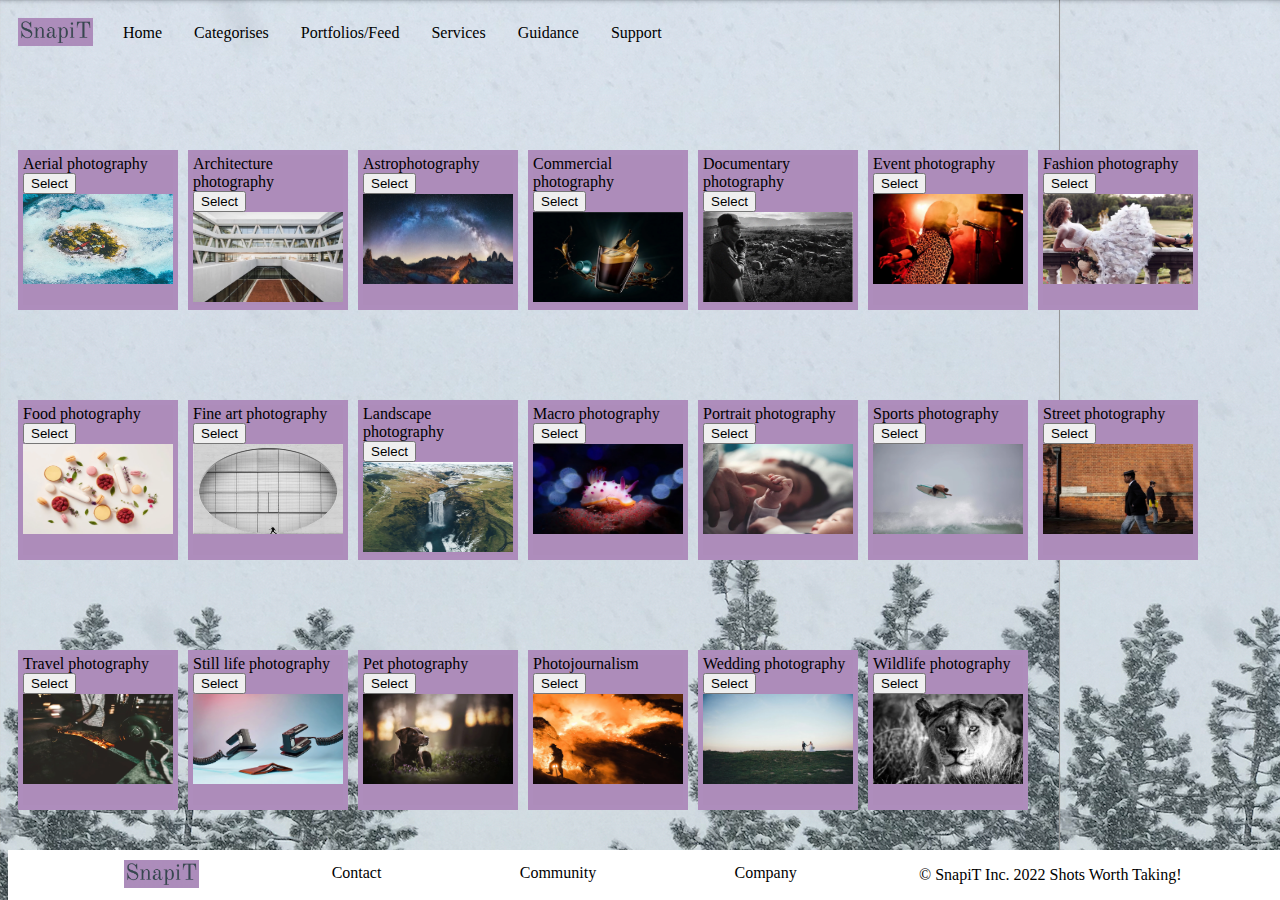
<file: category.html>
<!DOCTYPE html>
<html>
  <head>
  	<link href="category.css" rel="stylesheet" type="text/css" />
  </head>
  <body>
    <div class="header">
      <img src="logo.png" alt="Logo">
    </div>
    <div class="nav">
      <a href="index.html">Home</a>
      <a href="category.html">Categorises</a>
      <a href="feed.html">Portfolios/Feed</a>
      <a href="services.html">Services</a>
      <a href="vids.html">Guidance</a>
    	<a href="support.html">Support</a>
    </div>
    <br>
    <div class="row">
      <div class="column">Aerial photography<br>
         <button type="btn" onclick="alert('A Category Selected!')">Select</button>
        
        <img src="Screen Shot 2022-07-14 at 7.03.35 PM.png" class="img" /></div>
      
       <div class="column">Architecture photography<br>
          <button type="btn" onclick="alert('A Category Selected!')">Select</button>
        <img src="Screen Shot 2022-07-14 at 7.04.04 PM.png" class="img" /></div>
       <div class="column">Astrophotography<br>
          <button type="btn" onclick="alert('A Category Selected!')">Select</button>
        <img src="Screen Shot 2022-07-14 at 7.04.49 PM.png" class="img" /></div>
       <div class="column">Commercial photography<br>
          <button type="btn" onclick="alert('A Category Selected!')">Select</button>
        <img src="Screen Shot 2022-07-14 at 7.04.59 PM.png" class="img" /></div>
       <div class="column">Documentary photography<br>
          <button type="btn" onclick="alert('A Category Selected!')">Select</button>
        <img src="Screen Shot 2022-07-14 at 7.05.15 PM.png" class="img" /></div>
       <div class="column">Event photography<br>
          <button type="btn" onclick="alert('A Category Selected!')">Select</button>
        <img src="Screen Shot 2022-07-14 at 7.05.32 PM.png" class="img" /></div>
       <div class="column">Fashion photography<br>
          <button type="btn" onclick="alert('A Category Selected!')">Select</button>
        <img src="Screen Shot 2022-07-14 at 7.05.45 PM.png" class="img" /></div>
       <div class="column">Food photography<br>
          <button type="btn" onclick="alert('A Category Selected!')">Select</button>
        <img src="Screen Shot 2022-07-14 at 7.05.58 PM.png" class="img" /></div>
       <div class="column">Fine art photography<br>
          <button type="btn" onclick="alert('A Category Selected!')">Select</button>
        <img src="Screen Shot 2022-07-14 at 7.06.06 PM.png" class="img" /></div>
       <div class="column">Landscape photography<br>
          <button type="btn" onclick="alert('A Category Selected!')">Select</button>
        <img src="Screen Shot 2022-07-14 at 7.06.22 PM.png" class="img" /></div>
       <div class="column">Macro photography<br>
          <button type="btn" onclick="alert('A Category Selected!')">Select</button>
        <img src="Screen Shot 2022-07-14 at 7.06.36 PM.png" class="img" /></div>
       <div class="column">Portrait photography<br>
          <button type="btn" onclick="alert('A Category Selected!')">Select</button>
        <img src="Screen Shot 2022-07-14 at 7.06.50 PM.png" class="img" /></div>
       <div class="column">Sports photography<br>
          <button type="btn" onclick="alert('A Category Selected!')">Select</button>
        <img src="Screen Shot 2022-07-14 at 7.07.02 PM.png" class="img" /></div>
       <div class="column">Street photography<br>
          <button type="btn" onclick="alert('A Category Selected!')">Select</button>
        <img src="Screen Shot 2022-07-14 at 7.07.14 PM.png" class="img" /></div>
       <div class="column">Travel photography<br>
          <button type="btn" onclick="alert('A Category Selected!')">Select</button>
        <img src="Screen Shot 2022-07-14 at 7.07.28 PM.png" class="img" /></div>
       <div class="column">Still life photography<br>
          <button type="btn" onclick="alert('A Category Selected!')">Select</button>
        <img src="Screen Shot 2022-07-14 at 7.07.39 PM.png" class="img" /></div>
       <div class="column">Pet photography<br>
          <button type="btn" onclick="alert('A Category Selected!')">Select</button>
        <img src="Screen Shot 2022-07-14 at 7.07.48 PM.png" class="img" /></div>
       <div class="column">Photojournalism<br>
          <button type="btn" onclick="alert('A Category Selected!')">Select</button>
        <img src="Screen Shot 2022-07-14 at 7.08.01 PM.png" class="img" /></div>
       <div class="column">Wedding photography<br>
          <button type="btn" onclick="alert('A Category Selected!')">Select</button>
        <img src="Screen Shot 2022-07-14 at 7.08.13 PM.png" class="img" /></div>
       <div class="column">Wildlife photography<br>
          <button type="btn" onclick="alert('A Category Selected!')">Select</button>
        <img src="Screen Shot 2022-07-14 at 7.08.26 PM.png" class="img" /></div>
    </div>
    
    <div class=" footer flex-container">
      <img src="logo.png" alt="Logo">
      <a href="support.html">Contact</a>
      <a href="feed.html">Community</a>
      <a href="support.html">Company</a> 
      <p>© SnapiT Inc. 2022 Shots Worth Taking!</p>
    </div>
</body>
</html>
</file>
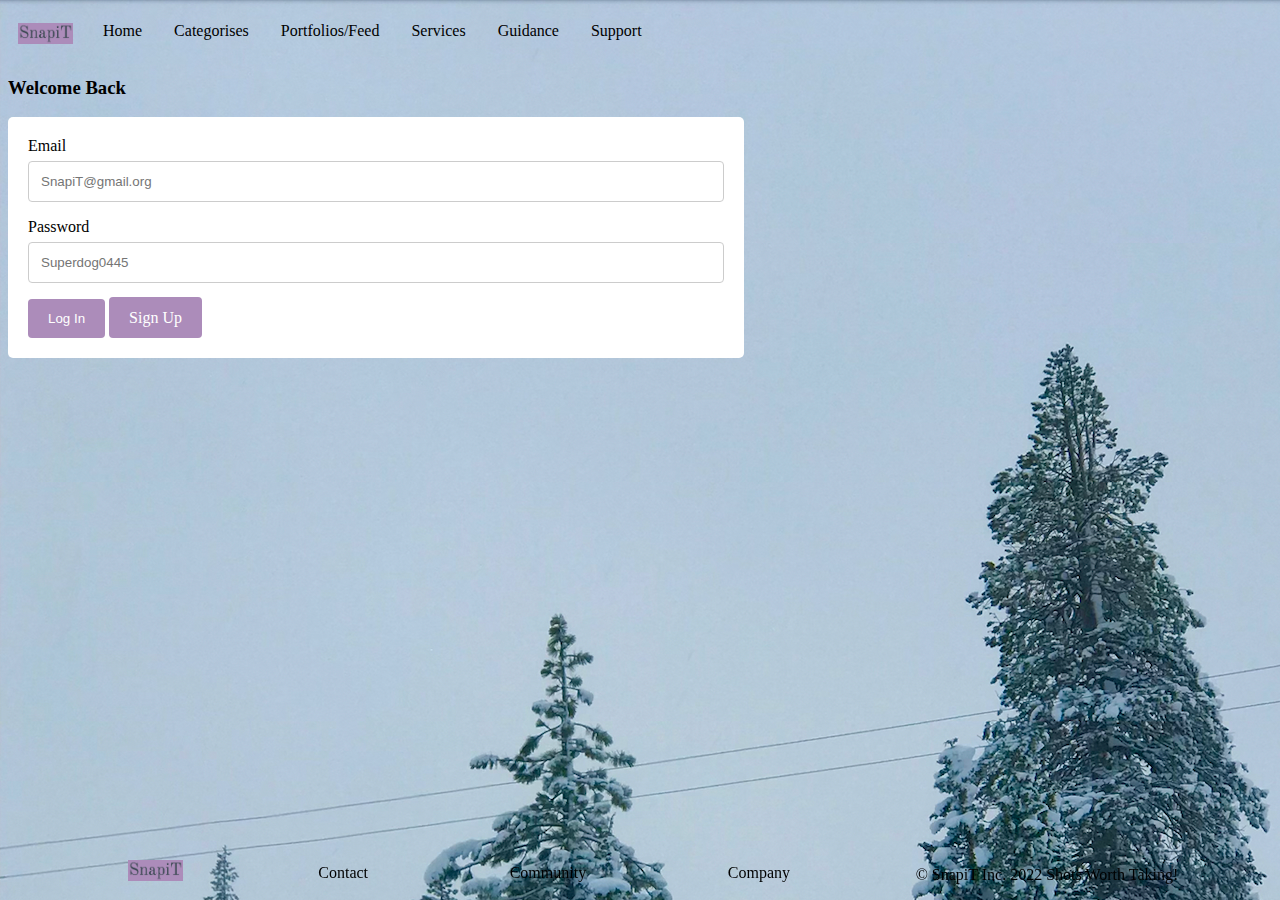
<file: log in.html>
<!DOCTYPE html>
<html>

<head>
	<meta name="viewport" content="width=device-width, initial-scale=1">
	<link rel="stylesheet" href="log in.css">
	
</head>
<body>
    <div class="header">
      <img src="logo.png" alt="Logo">
    </div>
     <div class="nav">
      <a href="index.html">Home</a>
      <a href="category.html">Categorises</a>
      <a href="feed.html">Portfolios/Feed</a>
      <a href="services.html">Services</a>
      <a href="vids.html">Guidance</a>
    	<a href="support.html">Support</a>
    </div>
    <div class="intro">
    </div>
      <div class=" footer flex-container">
      <img src="logo.png" alt="Logo">
      <a href="support.html">Contact</a>
      <a href="feed.html">Community</a>
      <a href="support.html">Company</a> 
      <p>© SnapiT Inc. 2022 Shots Worth Taking!</p>
    </div>
<body>
<h3>Welcome Back</h3>

<div class="container">
  <form action="/">
    <label for="fname">Email</label>
    <input type="text" id="fname" name="firstname" placeholder="SnapiT@gmail.org">
 <label for="lname">Password</label>
    <input type="text" id="lname" name="lastname" placeholder="Superdog0445">
    </select>
    <input type="submit" value="Log In">
    <a href="signup.html"class="btn">Sign Up</a>
  </form>
</div>

</body>
</html>
</file>
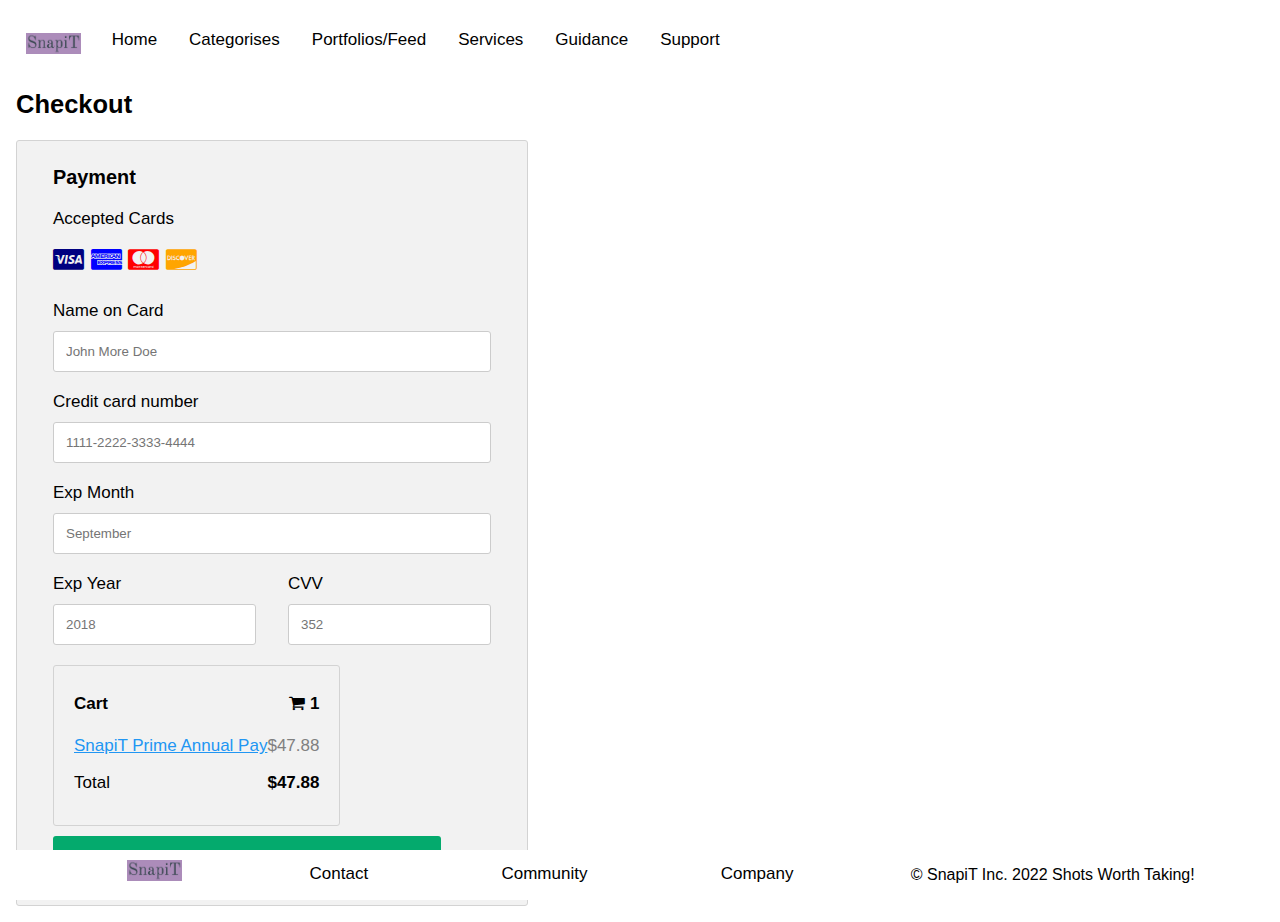
<file: money.html>
<!DOCTYPE html>
<html>
<head>
  <div class="header">
      <img src="logo.png" alt="Logo">
    </div>
 <div class="nav">
      <a href="index.html">Home</a>
      <a href="category.html">Categorises</a>
      <a href="feed.html">Portfolios/Feed</a>
      <a href="services.html">Services</a>
      <a href="vids.html">Guidance</a>
    	<a href="support.html">Support</a>
    </div>
    <div class=" footer flex-container">
      <img src="logo.png" alt="Logo">
      <a href="support.html">Contact</a>
      <a href="community.html">Community</a>
      <a href="support.html">Company</a> 
      <p>© SnapiT Inc. 2022 Shots Worth Taking!</p>
    </div>
  <style>
    .footer  {
   position: fixed;
   bottom: 0;
   width: 100%;
   background-color: white;
   color: black;
   text-align: center;
  
}
.flex-container {
  display: flex;
  flex-wrap: nowrap;
justify-content: space-evenly;
}

.flex-container > p {
  
  text-align: center;
  font-size: 16px;
}
  
.footer img {
  width: 75px;
  height: 100%;
  padding: 10px 10px;
}
div {
  display:inline-block;
}

.header img {
  width: 75px;
  padding: 10px 10px;
  float: left;
}

.nav a {
    float: left;
    display: block;
    color: rgb(0, 0, 0);
    text-align: right;
    padding: 14px 16px;
  
    text-decoration: none;
}
.footer a {
    float: left;
    display: block;
    color: rgb(0, 0, 0);
    text-align: center;
    padding: 14px 16px;
    text-decoration: none;
}
.nav a:hover {
  background-color: rgb(0, 0, 0);
  color:rgb(173, 140, 186);
}
  </style>
<meta name="viewport" content="width=device-width, initial-scale=1">
<link rel="stylesheet" href="https://cdnjs.cloudflare.com/ajax/libs/font-awesome/4.7.0/css/font-awesome.min.css">
<style>
body {
  font-family: Arial;
  font-size: 17px;
  padding: 8px;
}

* {
  box-sizing: border-box;
}

.row {
  display: -ms-flexbox; /* IE10 */
  display: flex;
  -ms-flex-wrap: wrap; /* IE10 */
  flex-wrap: wrap;
  margin: 0 -16px;
}

.col-25 {
  -ms-flex: 25%; /* IE10 */
  flex: 25%;
}

.col-50 {
  -ms-flex: 50%; /* IE10 */
  flex: 50%;
}

.col-75 {
  -ms-flex: 75%; /* IE10 */
  flex: 75%;
}

.col-25,
.col-50,
.col-75 {
  padding: 0 16px;
}

.container {
  background-color: #f2f2f2;
  padding: 5px 20px 15px 20px;
  border: 1px solid lightgrey;
  border-radius: 3px;
}

input[type=text] {
  width: 100%;
  margin-bottom: 20px;
  padding: 12px;
  border: 1px solid #ccc;
  border-radius: 3px;
}

label {
  margin-bottom: 10px;
  display: block;
}

.icon-container {
  margin-bottom: 20px;
  padding: 7px 0;
  font-size: 24px;
}

.btn {
  background-color: #04AA6D;
  color: white;
  padding: 12px;
  margin: 10px 0;
  border: none;
  width: 100%;
  border-radius: 3px;
  cursor: pointer;
  font-size: 17px;
}

.btn:hover {
  background-color: #45a049;
}

a {
  color: #2196F3;
}

hr {
  border: 1px solid lightgrey;
}

span.price {
  float: right;
  color: grey;
}

/* Responsive layout - when the screen is less than 800px wide, make the two columns stack on top of each other instead of next to each other (also change the direction - make the "cart" column go on top) */
@media (max-width: 800px) {
  .row {
    flex-direction: column-reverse;
  }
  .col-25 {
    margin-bottom: 20px;
  }
}
</style>
</head>
<body>

<h2>Checkout</h2>
<div class="row">
  <div class="col-75">
    <div class="container">
      <form action="/action_page.php">
      
        <div class="row">
          <div class="col-50">
  
          <div class="col-50">
            <h3>Payment</h3>
            <label for="fname">Accepted Cards</label>
            <div class="icon-container">
              <i class="fa fa-cc-visa" style="color:navy;"></i>
              <i class="fa fa-cc-amex" style="color:blue;"></i>
              <i class="fa fa-cc-mastercard" style="color:red;"></i>
              <i class="fa fa-cc-discover" style="color:orange;"></i>
            </div>
            <label for="cname">Name on Card</label>
            <input type="text" id="cname" name="cardname" placeholder="John More Doe">
            <label for="ccnum">Credit card number</label>
            <input type="text" id="ccnum" name="cardnumber" placeholder="1111-2222-3333-4444">
            <label for="expmonth">Exp Month</label>
            <input type="text" id="expmonth" name="expmonth" placeholder="September">
            <div class="row">
              <div class="col-50">
                <label for="expyear">Exp Year</label>
                <input type="text" id="expyear" name="expyear" placeholder="2018">
              </div>
              <div class="col-50">
                <label for="cvv">CVV</label>
                <input type="text" id="cvv" name="cvv" placeholder="352">
              </div>
            </div>
          </div>
          
    </div>
  </div>
  <div class="col-25">
    <div class="container">
      <h4>Cart <span class="price" style="color:black"><i class="fa fa-shopping-cart"></i> <b>1</b></span></h4>
      <p><a href="#">SnapiT Prime Annual Pay</a> <span class="price">$47.88
</span></p>
<p>Total <span class="price" style="color:black"><b>$47.88</b></span></p>
      </div>
        <input type="submit" value="Purchase" class="btn">
      </form>
    </div>
    </div>
  </div>
</div>

</body>
</html>
</file>
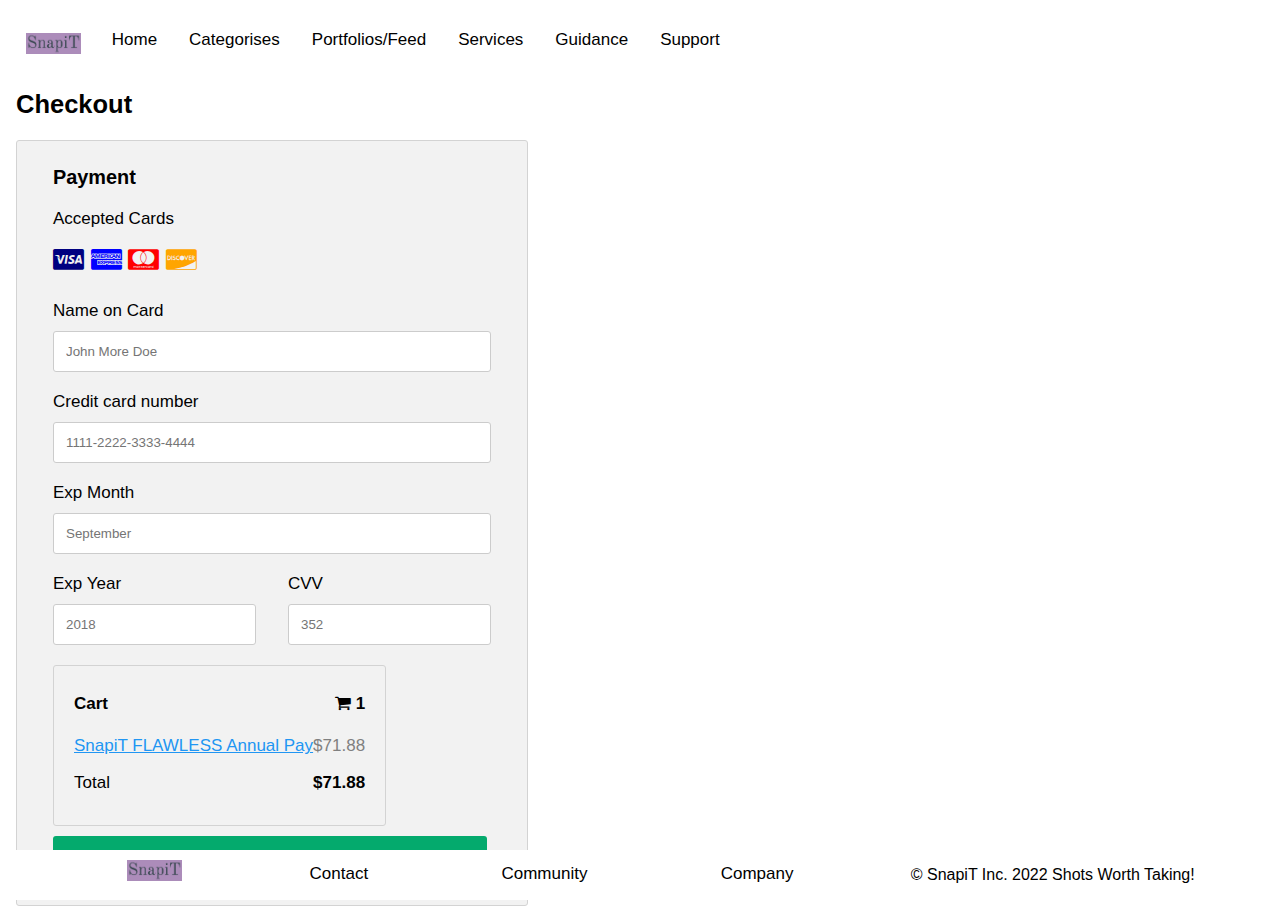
<file: money2.html>
<!DOCTYPE html>
<html>
<head>
  <div class="header">
      <img src="logo.png" alt="Logo">
    </div>
    <div class="nav">
      <a href="index.html">Home</a>
      <a href="category.html">Categorises</a>
      <a href="feed.html">Portfolios/Feed</a>
      <a href="services.html">Services</a>
      <a href="vids.html">Guidance</a>
    	<a href="support.html">Support</a>
    </div>
    <div class=" footer flex-container">
      <img src="logo.png" alt="Logo">
      <a href="support.html">Contact</a>
      <a href="community.html">Community</a>
      <a href="support.html">Company</a> 
      <p>© SnapiT Inc. 2022 Shots Worth Taking!</p>
    </div>
  <style>
    .footer  {
   position: fixed;
   bottom: 0;
   width: 100%;
   background-color: white;
   color: black;
   text-align: center;
  
}
.flex-container {
  display: flex;
  flex-wrap: nowrap;
justify-content: space-evenly;
}

.flex-container > p {
  
  text-align: center;
  font-size: 16px;
}
  
.footer img {
  width: 75px;
  height: 100%;
  padding: 10px 10px;
}
div {
  display:inline-block;
}

.header img {
  width: 75px;
  padding: 10px 10px;
  float: left;
}

.nav a {
    float: left;
    display: block;
    color: rgb(0, 0, 0);
    text-align: right;
    padding: 14px 16px;
    text-decoration: none;
}
.footer a {
    float: left;
    display: block;
    color: rgb(0, 0, 0);
    text-align: center;
    padding: 14px 16px;
    text-decoration: none;
}
.nav a:hover {
  background-color: rgb(0, 0, 0);
  color:rgb(173, 140, 186);
}
  </style>
<meta name="viewport" content="width=device-width, initial-scale=1">
<link rel="stylesheet" href="https://cdnjs.cloudflare.com/ajax/libs/font-awesome/4.7.0/css/font-awesome.min.css">
<style>
body {
  font-family: Arial;
  font-size: 17px;
  padding: 8px;
}

* {
  box-sizing: border-box;
}

.row {
  display: -ms-flexbox; /* IE10 */
  display: flex;
  -ms-flex-wrap: wrap; /* IE10 */
  flex-wrap: wrap;
  margin: 0 -16px;
}

.col-25 {
  -ms-flex: 25%; /* IE10 */
  flex: 25%;
}

.col-50 {
  -ms-flex: 50%; /* IE10 */
  flex: 50%;
}

.col-75 {
  -ms-flex: 75%; /* IE10 */
  flex: 75%;
}

.col-25,
.col-50,
.col-75 {
  padding: 0 16px;
}

.container {
  background-color: #f2f2f2;
  padding: 5px 20px 15px 20px;
  border: 1px solid lightgrey;
  border-radius: 3px;
}

input[type=text] {
  width: 100%;
  margin-bottom: 20px;
  padding: 12px;
  border: 1px solid #ccc;
  border-radius: 3px;
}

label {
  margin-bottom: 10px;
  display: block;
}

.icon-container {
  margin-bottom: 20px;
  padding: 7px 0;
  font-size: 24px;
}

.btn {
  background-color: #04AA6D;
  color: white;
  padding: 12px;
  margin: 10px 0;
  border: none;
  width: 100%;
  border-radius: 3px;
  cursor: pointer;
  font-size: 17px;
}

.btn:hover {
  background-color: #45a049;
}

a {
  color: #2196F3;
}

hr {
  border: 1px solid lightgrey;
}

span.price {
  float: right;
  color: grey;
}

/* Responsive layout - when the screen is less than 800px wide, make the two columns stack on top of each other instead of next to each other (also change the direction - make the "cart" column go on top) */
@media (max-width: 800px) {
  .row {
    flex-direction: column-reverse;
  }
  .col-25 {
    margin-bottom: 20px;
  }
}
</style>
</head>
<body>

<h2>Checkout</h2>
<div class="row">
  <div class="col-75">
    <div class="container">
      <form action="/action_page.php">
      
        <div class="row">
          <div class="col-50">
  
          <div class="col-50">
            <h3>Payment</h3>
            <label for="fname">Accepted Cards</label>
            <div class="icon-container">
              <i class="fa fa-cc-visa" style="color:navy;"></i>
              <i class="fa fa-cc-amex" style="color:blue;"></i>
              <i class="fa fa-cc-mastercard" style="color:red;"></i>
              <i class="fa fa-cc-discover" style="color:orange;"></i>
            </div>
            <label for="cname">Name on Card</label>
            <input type="text" id="cname" name="cardname" placeholder="John More Doe">
            <label for="ccnum">Credit card number</label>
            <input type="text" id="ccnum" name="cardnumber" placeholder="1111-2222-3333-4444">
            <label for="expmonth">Exp Month</label>
            <input type="text" id="expmonth" name="expmonth" placeholder="September">
            <div class="row">
              <div class="col-50">
                <label for="expyear">Exp Year</label>
                <input type="text" id="expyear" name="expyear" placeholder="2018">
              </div>
              <div class="col-50">
                <label for="cvv">CVV</label>
                <input type="text" id="cvv" name="cvv" placeholder="352">
              </div>
            </div>
          </div>
          
    </div>
  </div>
  <div class="col-25">
    <div class="container">
      <h4>Cart <span class="price" style="color:black"><i class="fa fa-shopping-cart"></i> <b>1</b></span></h4>
      <p><a href="#">SnapiT FLAWLESS Annual Pay</a> <span class="price">$71.88
</span></p>
<p>Total <span class="price" style="color:black"><b>$71.88</b></span></p>
      </div>
        <input type="submit" value="Purchase" class="btn">
      </form>
    </div>
    </div>
  </div>
</div>

</body>
</html>
</file>
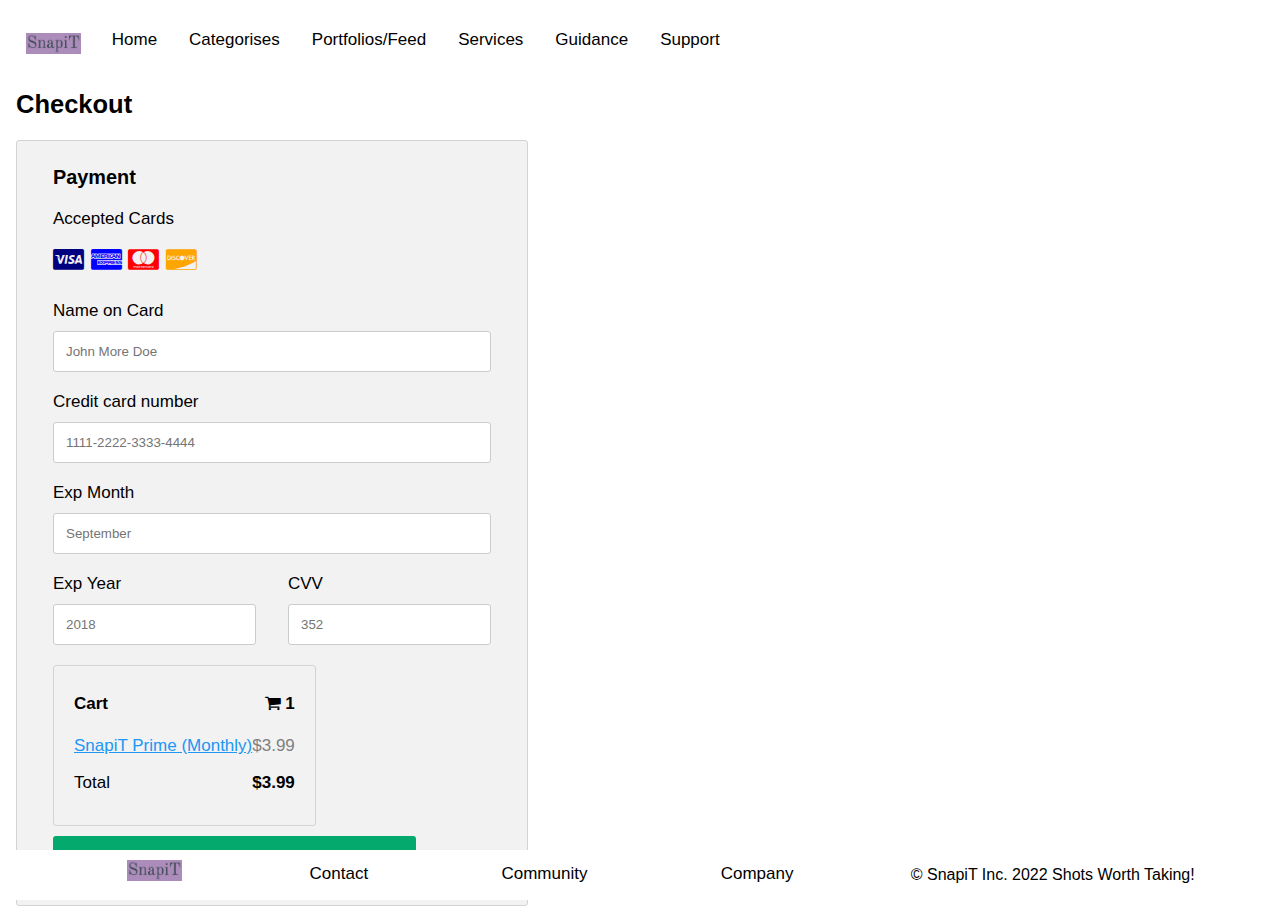
<file: money3.html>
<!DOCTYPE html>
<html>
<head>
  <div class="header">
      <img src="logo.png" alt="Logo">
    </div>
    <div class="nav">
      <a href="index.html">Home</a>
      <a href="category.html">Categorises</a>
      <a href="feed.html">Portfolios/Feed</a>
      <a href="services.html">Services</a>
      <a href="vids.html">Guidance</a>
    	<a href="support.html">Support</a>
    </div>
    <div class=" footer flex-container">
      <img src="logo.png" alt="Logo">
      <a href="support.html">Contact</a>
      <a href="community.html">Community</a>
      <a href="support.html">Company</a> 
      <p>© SnapiT Inc. 2022 Shots Worth Taking!</p>
    </div>
  <style>
    .footer  {
   position: fixed;
   bottom: 0;
   width: 100%;
   background-color: white;
   color: black;
   text-align: center;
  
}
.flex-container {
  display: flex;
  flex-wrap: nowrap;
justify-content: space-evenly;
}

.flex-container > p {
  
  text-align: center;
  font-size: 16px;
}
  
.footer img {
  width: 75px;
  height: 100%;
  padding: 10px 10px;
}
div {
  display:inline-block;
}

.header img {
  width: 75px;
  padding: 10px 10px;
  float: left;
}

.nav a {
    float: left;
    display: block;
    color: rgb(0, 0, 0);
    text-align: right;
    padding: 14px 16px;
    text-decoration: none;
}
.footer a {
    float: left;
    display: block;
    color: rgb(0, 0, 0);
    text-align: center;
    padding: 14px 16px;
    text-decoration: none;
}
.nav a:hover {
  background-color: rgb(0, 0, 0);
  color:rgb(173, 140, 186);
}
  </style>
<meta name="viewport" content="width=device-width, initial-scale=1">
<link rel="stylesheet" href="https://cdnjs.cloudflare.com/ajax/libs/font-awesome/4.7.0/css/font-awesome.min.css">
<style>
body {
  font-family: Arial;
  font-size: 17px;
  padding: 8px;
}

* {
  box-sizing: border-box;
}

.row {
  display: -ms-flexbox; /* IE10 */
  display: flex;
  -ms-flex-wrap: wrap; /* IE10 */
  flex-wrap: wrap;
  margin: 0 -16px;
}

.col-25 {
  -ms-flex: 25%; /* IE10 */
  flex: 25%;
}

.col-50 {
  -ms-flex: 50%; /* IE10 */
  flex: 50%;
}

.col-75 {
  -ms-flex: 75%; /* IE10 */
  flex: 75%;
}

.col-25,
.col-50,
.col-75 {
  padding: 0 16px;
}

.container {
  background-color: #f2f2f2;
  padding: 5px 20px 15px 20px;
  border: 1px solid lightgrey;
  border-radius: 3px;
}

input[type=text] {
  width: 100%;
  margin-bottom: 20px;
  padding: 12px;
  border: 1px solid #ccc;
  border-radius: 3px;
}

label {
  margin-bottom: 10px;
  display: block;
}

.icon-container {
  margin-bottom: 20px;
  padding: 7px 0;
  font-size: 24px;
}

.btn {
  background-color: #04AA6D;
  color: white;
  padding: 12px;
  margin: 10px 0;
  border: none;
  width: 100%;
  border-radius: 3px;
  cursor: pointer;
  font-size: 17px;
}

.btn:hover {
  background-color: #45a049;
}

a {
  color: #2196F3;
}

hr {
  border: 1px solid lightgrey;
}

span.price {
  float: right;
  color: grey;
}

/* Responsive layout - when the screen is less than 800px wide, make the two columns stack on top of each other instead of next to each other (also change the direction - make the "cart" column go on top) */
@media (max-width: 800px) {
  .row {
    flex-direction: column-reverse;
  }
  .col-25 {
    margin-bottom: 20px;
  }
}
</style>
</head>
<body>

<h2>Checkout</h2>
<div class="row">
  <div class="col-75">
    <div class="container">
      <form action="/action_page.php">
      
        <div class="row">
          <div class="col-50">
  
          <div class="col-50">
            <h3>Payment</h3>
            <label for="fname">Accepted Cards</label>
            <div class="icon-container">
              <i class="fa fa-cc-visa" style="color:navy;"></i>
              <i class="fa fa-cc-amex" style="color:blue;"></i>
              <i class="fa fa-cc-mastercard" style="color:red;"></i>
              <i class="fa fa-cc-discover" style="color:orange;"></i>
            </div>
            <label for="cname">Name on Card</label>
            <input type="text" id="cname" name="cardname" placeholder="John More Doe">
            <label for="ccnum">Credit card number</label>
            <input type="text" id="ccnum" name="cardnumber" placeholder="1111-2222-3333-4444">
            <label for="expmonth">Exp Month</label>
            <input type="text" id="expmonth" name="expmonth" placeholder="September">
            <div class="row">
              <div class="col-50">
                <label for="expyear">Exp Year</label>
                <input type="text" id="expyear" name="expyear" placeholder="2018">
              </div>
              <div class="col-50">
                <label for="cvv">CVV</label>
                <input type="text" id="cvv" name="cvv" placeholder="352">
              </div>
            </div>
          </div>
          
    </div>
  </div>
  <div class="col-25">
    <div class="container">
      <h4>Cart <span class="price" style="color:black"><i class="fa fa-shopping-cart"></i> <b>1</b></span></h4>
      <p><a href="#">SnapiT Prime (Monthly) </a> <span class="price">$3.99
</span></p>
<p>Total <span class="price" style="color:black"><b>$3.99</b></span></p>
      </div>
        <input type="submit" value="Purchase" class="btn">
      </form>
    </div>
    </div>
  </div>
</div>

</body>
</html>
</file>
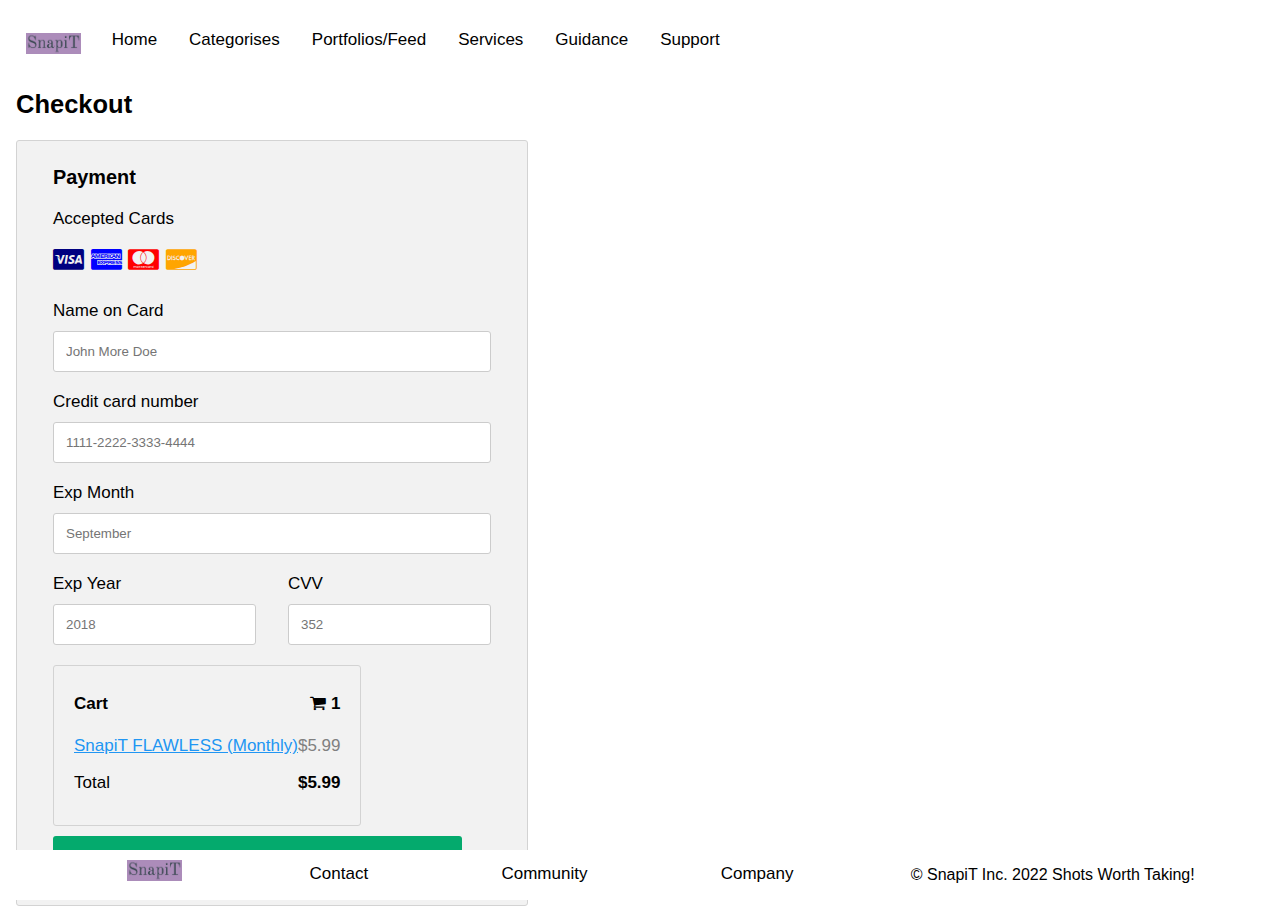
<file: money4.html>
<!DOCTYPE html>
<html>
<head>
  <div class="header">
      <img src="logo.png" alt="Logo">
    </div>
    <div class="nav">
      <a href="index.html">Home</a>
      <a href="category.html">Categorises</a>
      <a href="feed.html">Portfolios/Feed</a>
      <a href="services.html">Services</a>
      <a href="vids.html">Guidance</a>
    	<a href="support.html">Support</a>
    </div>
    <div class=" footer flex-container">
      <img src="logo.png" alt="Logo">
      <a href="support.html">Contact</a>
      <a href="community.html">Community</a>
      <a href="support.html">Company</a> 
      <p>© SnapiT Inc. 2022 Shots Worth Taking!</p>
    </div>
  <style>
    .footer  {
   position: fixed;
   bottom: 0;
   width: 100%;
   background-color: white;
   color: black;
   text-align: center;
  
}
.flex-container {
  display: flex;
  flex-wrap: nowrap;
justify-content: space-evenly;
}

.flex-container > p {
  
  text-align: center;
  font-size: 16px;
}
  
.footer img {
  width: 75px;
  height: 100%;
  padding: 10px 10px;
}
div {
  display:inline-block;
}

.header img {
  width: 75px;
  padding: 10px 10px;
  float: left;
}

.nav a {
    float: left;
    display: block;
    color: rgb(0, 0, 0);
    text-align: right;
    padding: 14px 16px;
    text-decoration: none;
}
.footer a {
    float: left;
    display: block;
    color: rgb(0, 0, 0);
    text-align: center;
    padding: 14px 16px;
    text-decoration: none;
}
.nav a:hover {
  background-color: rgb(0, 0, 0);
  color:rgb(173, 140, 186);
}
  </style>
<meta name="viewport" content="width=device-width, initial-scale=1">
<link rel="stylesheet" href="https://cdnjs.cloudflare.com/ajax/libs/font-awesome/4.7.0/css/font-awesome.min.css">
<style>
body {
  font-family: Arial;
  font-size: 17px;
  padding: 8px;
}

* {
  box-sizing: border-box;
}

.row {
  display: -ms-flexbox; /* IE10 */
  display: flex;
  -ms-flex-wrap: wrap; /* IE10 */
  flex-wrap: wrap;
  margin: 0 -16px;
}

.col-25 {
  -ms-flex: 25%; /* IE10 */
  flex: 25%;
}

.col-50 {
  -ms-flex: 50%; /* IE10 */
  flex: 50%;
}

.col-75 {
  -ms-flex: 75%; /* IE10 */
  flex: 75%;
}

.col-25,
.col-50,
.col-75 {
  padding: 0 16px;
}

.container {
  background-color: #f2f2f2;
  padding: 5px 20px 15px 20px;
  border: 1px solid lightgrey;
  border-radius: 3px;
}

input[type=text] {
  width: 100%;
  margin-bottom: 20px;
  padding: 12px;
  border: 1px solid #ccc;
  border-radius: 3px;
}

label {
  margin-bottom: 10px;
  display: block;
}

.icon-container {
  margin-bottom: 20px;
  padding: 7px 0;
  font-size: 24px;
}

.btn {
  background-color: #04AA6D;
  color: white;
  padding: 12px;
  margin: 10px 0;
  border: none;
  width: 100%;
  border-radius: 3px;
  cursor: pointer;
  font-size: 17px;
}

.btn:hover {
  background-color: #45a049;
}

a {
  color: #2196F3;
}

hr {
  border: 1px solid lightgrey;
}

span.price {
  float: right;
  color: grey;
}

/* Responsive layout - when the screen is less than 800px wide, make the two columns stack on top of each other instead of next to each other (also change the direction - make the "cart" column go on top) */
@media (max-width: 800px) {
  .row {
    flex-direction: column-reverse;
  }
  .col-25 {
    margin-bottom: 20px;
  }
}
</style>
</head>
<body>

<h2>Checkout</h2>
<div class="row">
  <div class="col-75">
    <div class="container">
      <form action="/action_page.php">
      
        <div class="row">
          <div class="col-50">
  
          <div class="col-50">
            <h3>Payment</h3>
            <label for="fname">Accepted Cards</label>
            <div class="icon-container">
              <i class="fa fa-cc-visa" style="color:navy;"></i>
              <i class="fa fa-cc-amex" style="color:blue;"></i>
              <i class="fa fa-cc-mastercard" style="color:red;"></i>
              <i class="fa fa-cc-discover" style="color:orange;"></i>
            </div>
            <label for="cname">Name on Card</label>
            <input type="text" id="cname" name="cardname" placeholder="John More Doe">
            <label for="ccnum">Credit card number</label>
            <input type="text" id="ccnum" name="cardnumber" placeholder="1111-2222-3333-4444">
            <label for="expmonth">Exp Month</label>
            <input type="text" id="expmonth" name="expmonth" placeholder="September">
            <div class="row">
              <div class="col-50">
                <label for="expyear">Exp Year</label>
                <input type="text" id="expyear" name="expyear" placeholder="2018">
              </div>
              <div class="col-50">
                <label for="cvv">CVV</label>
                <input type="text" id="cvv" name="cvv" placeholder="352">
              </div>
            </div>
          </div>
          
    </div>
  </div>
  <div class="col-25">
    <div class="container">
      <h4>Cart <span class="price" style="color:black"><i class="fa fa-shopping-cart"></i> <b>1</b></span></h4>
      <p><a href="#">SnapiT FLAWLESS (Monthly)</a> <span class="price">$5.99
</span></p>
<p>Total <span class="price" style="color:black"><b>$5.99</b></span></p>
      </div>
        <input type="submit" value="Purchase" class="btn">
      </form>
    </div>
    </div>
  </div>
</div>

</body>
</html>
</file>
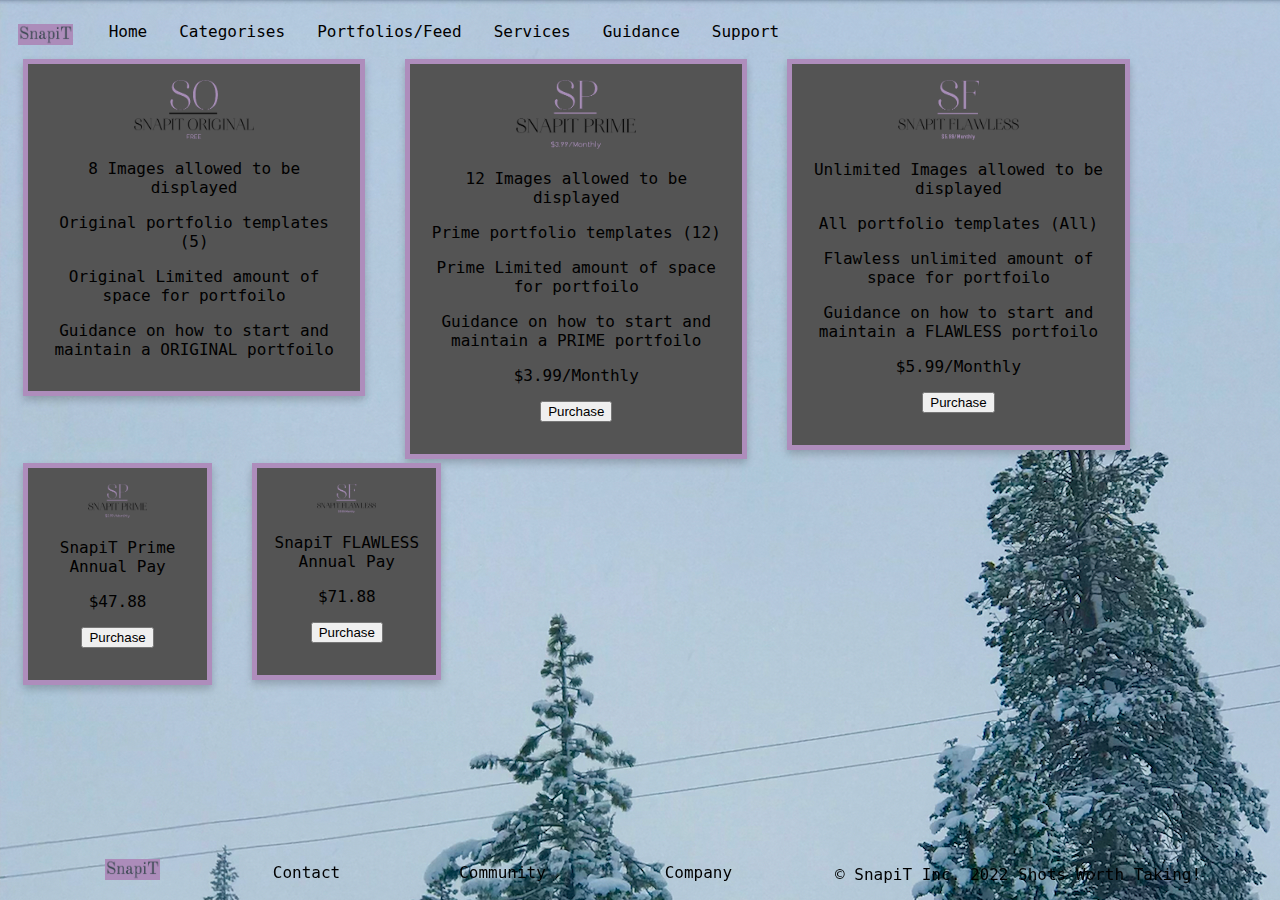
<file: services.html>
<!DOCTYPE html>
<html>
  <head>
  	<link href="services.css" rel="stylesheet" type="text/css" />  
  </head>
  <body>
    <div class="header">
      <img src="logo.png" alt="Logo">
    </div>
     <div class="nav">
      <a href="index.html">Home</a>
      <a href="category.html">Categorises</a>
      <a href="feed.html">Portfolios/Feed</a>
      <a href="services.html">Services</a>
      <a href="vids.html">Guidance</a>
    	<a href="support.html">Support</a>
    </div>
    <div class="intro">
    </div>
      <div class=" footer flex-container">
      <img src="logo.png" alt="Logo">
      <a href="support.html">Contact</a>
      <a href="feed.html">Community</a>
      <a href="support.html">Company</a> 
      <p>© SnapiT Inc. 2022 Shots Worth Taking!</p>
    </div>
    
<div class="row">
  <div class="column">
    <div class="card">
      <img src="SO.png"style="width:40%">
      <p>8 Images allowed to be displayed</p> 
      <p>Original portfolio templates (5)</p>
      <p>Original Limited amount of space for portfoilo</p>
      <p>Guidance on how to start and maintain a ORIGINAL portfoilo</p>
    </div>
  </div>

  <div class="column">
    <div class="card">
      <img src="SP.png"style="width:40%">
        <p>12 Images allowed to be displayed </p>
        <p>Prime portfolio templates (12)</p>
        <p>Prime Limited amount of space for portfoilo</p>
      <p>Guidance on how to start and maintain a PRIME portfoilo</p>
        <p>$3.99/Monthly</p>
        <p><button class="button" onclick="location.href='money3.html' ">Purchase</button></p>
    </div>
    </div>
  
  <div class="column">
    <div class="card">
     <img src="SF.png"style="width:40%">
      <p>Unlimited Images allowed to be displayed</p>
        <p> All portfolio templates (All)</p>
        <p>Flawless unlimited amount of space for portfoilo</p>
        <p>Guidance on how to start and maintain a FLAWLESS portfoilo</p>
        <p>$5.99/Monthly</p>
      <p><button class="button" onclick="location.href='money4.html' ">Purchase</button></p>
  </div>
  </div>
  </div>
  </div>
  </div>
    
    <div class="row">
  <div class="column">
    <div class="card">
      <img src="SP.png"style="width:40%">
        <p>SnapiT Prime Annual Pay</p>
      <p>$47.88</p>
        <p><button class="button" onclick="location.href='money.html' ">Purchase</button></p>
    </div>
    </div>
  
  <div class="column">
    <div class="card">
     <img src="SF.png"style="width:40%">
      <p>SnapiT FLAWLESS Annual Pay</p>
        <p>$71.88</p>
      <p><button class="button" onclick="location.href='money2.html' ">Purchase</button></p>
  </div>
  </div>
  </div>
  </div>
  </div>
</body>
</html>
</file>
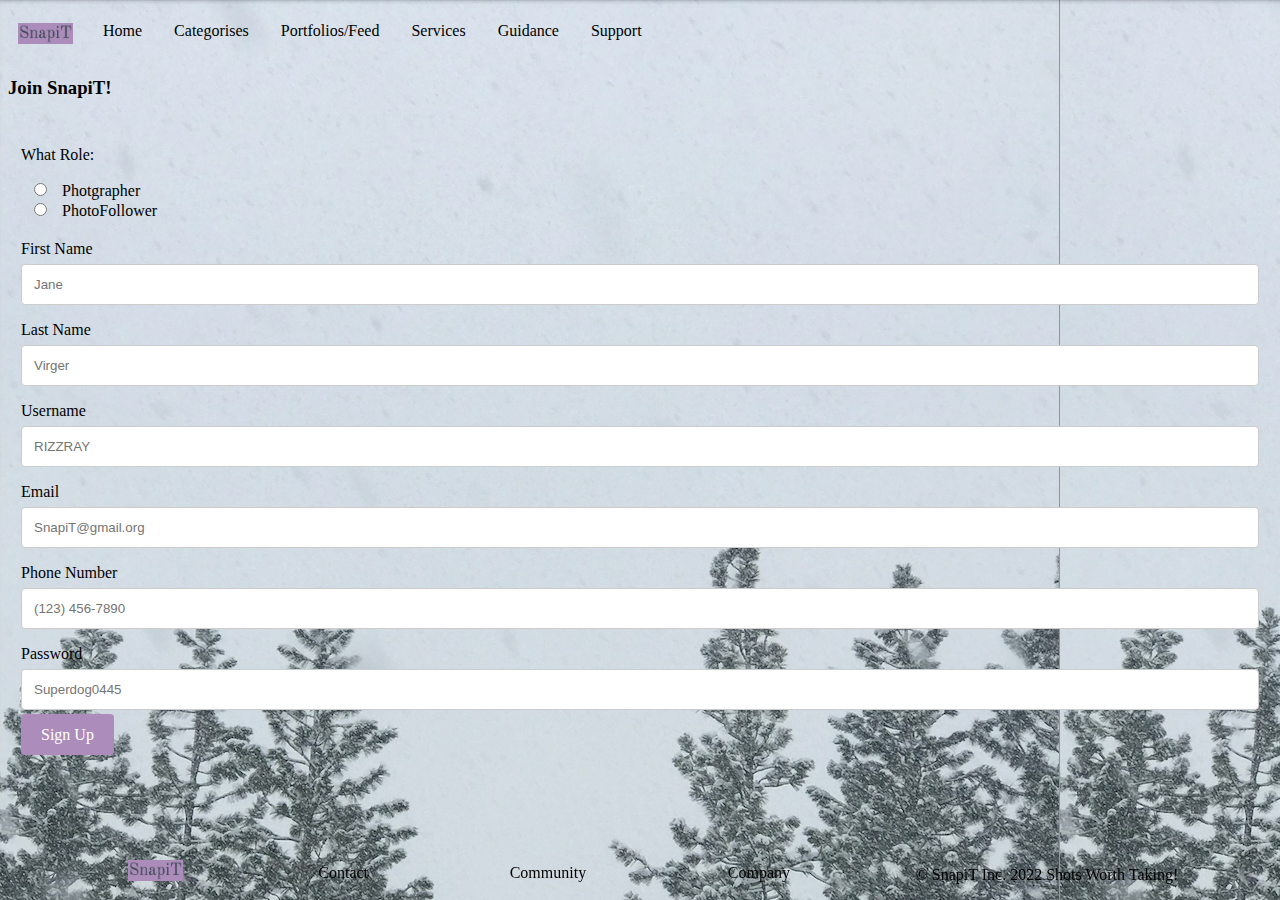
<file: signup.html>
<!DOCTYPE html>
<html>

  <head>
  	<meta name="viewport" content="width=device-width, initial-scale=1">
  	<link rel="stylesheet" href="signup.css">
  	
  </head>
  <body>
    <div class="header">
      <img src="logo.png" alt="Logo">
    </div>
     <div class="nav">
      <a href="index.html">Home</a>
      <a href="category.html">Categorises</a>
      <a href="feed.html">Portfolios/Feed</a>
      <a href="services.html">Services</a>
      <a href="vids.html">Guidance</a>
    	<a href="support.html">Support</a>
    </div>
    <div class="intro">
    </div>
    <div class=" footer flex-container">
      <img src="logo.png" alt="Logo">
      <a href="support.html">Contact</a>
      <a href="feed.html">Community</a>
      <a href="support.html">Company</a> 
      <p>© SnapiT Inc. 2022 Shots Worth Taking!</p>
    </div>
     <h3>Join SnapiT!</h3>
  
    <div class="role">
      <form action="/">
    <div class="role-section"> 
      <p>What Role:</p>
      <input type="radio" id="html" name="fav_language"value="HTML" />
      <label for="html">Photgrapher</label><br>
      <input type="radio" id="css" name="fav_language" value="CSS" />
      <label for="css">PhotoFollower</label><br>
    </div>
      <br>
      <label for="fname">First Name</label>
      <input type="text" id="fname" name="firstname" placeholder="Jane ">
    
      <label for="lname">Last Name</label>
      <input type="text" id="lname" name="lastname" placeholder="Virger">
      <label for="fname">Username</label>
      <input type="text" id="fname" name="firstname" placeholder="RIZZRAY ">
      
      <label for="fname">Email</label>
      <input type="text" id="fname" name="firstname" placeholder="SnapiT@gmail.org">
  
      <label for="fname">Phone Number</label>
      <input type="text" id="fname" name="firstname" placeholder="(123) 456-7890">
   
      <label for="lname">Password</label>
      <input type="text" id="lname" name="lastname" placeholder="Superdog0445">
      </select>
      <a href="signup.html"class="btn">Sign Up</a>
    </form>
  </div>
  
  </body>
</html>
</file>
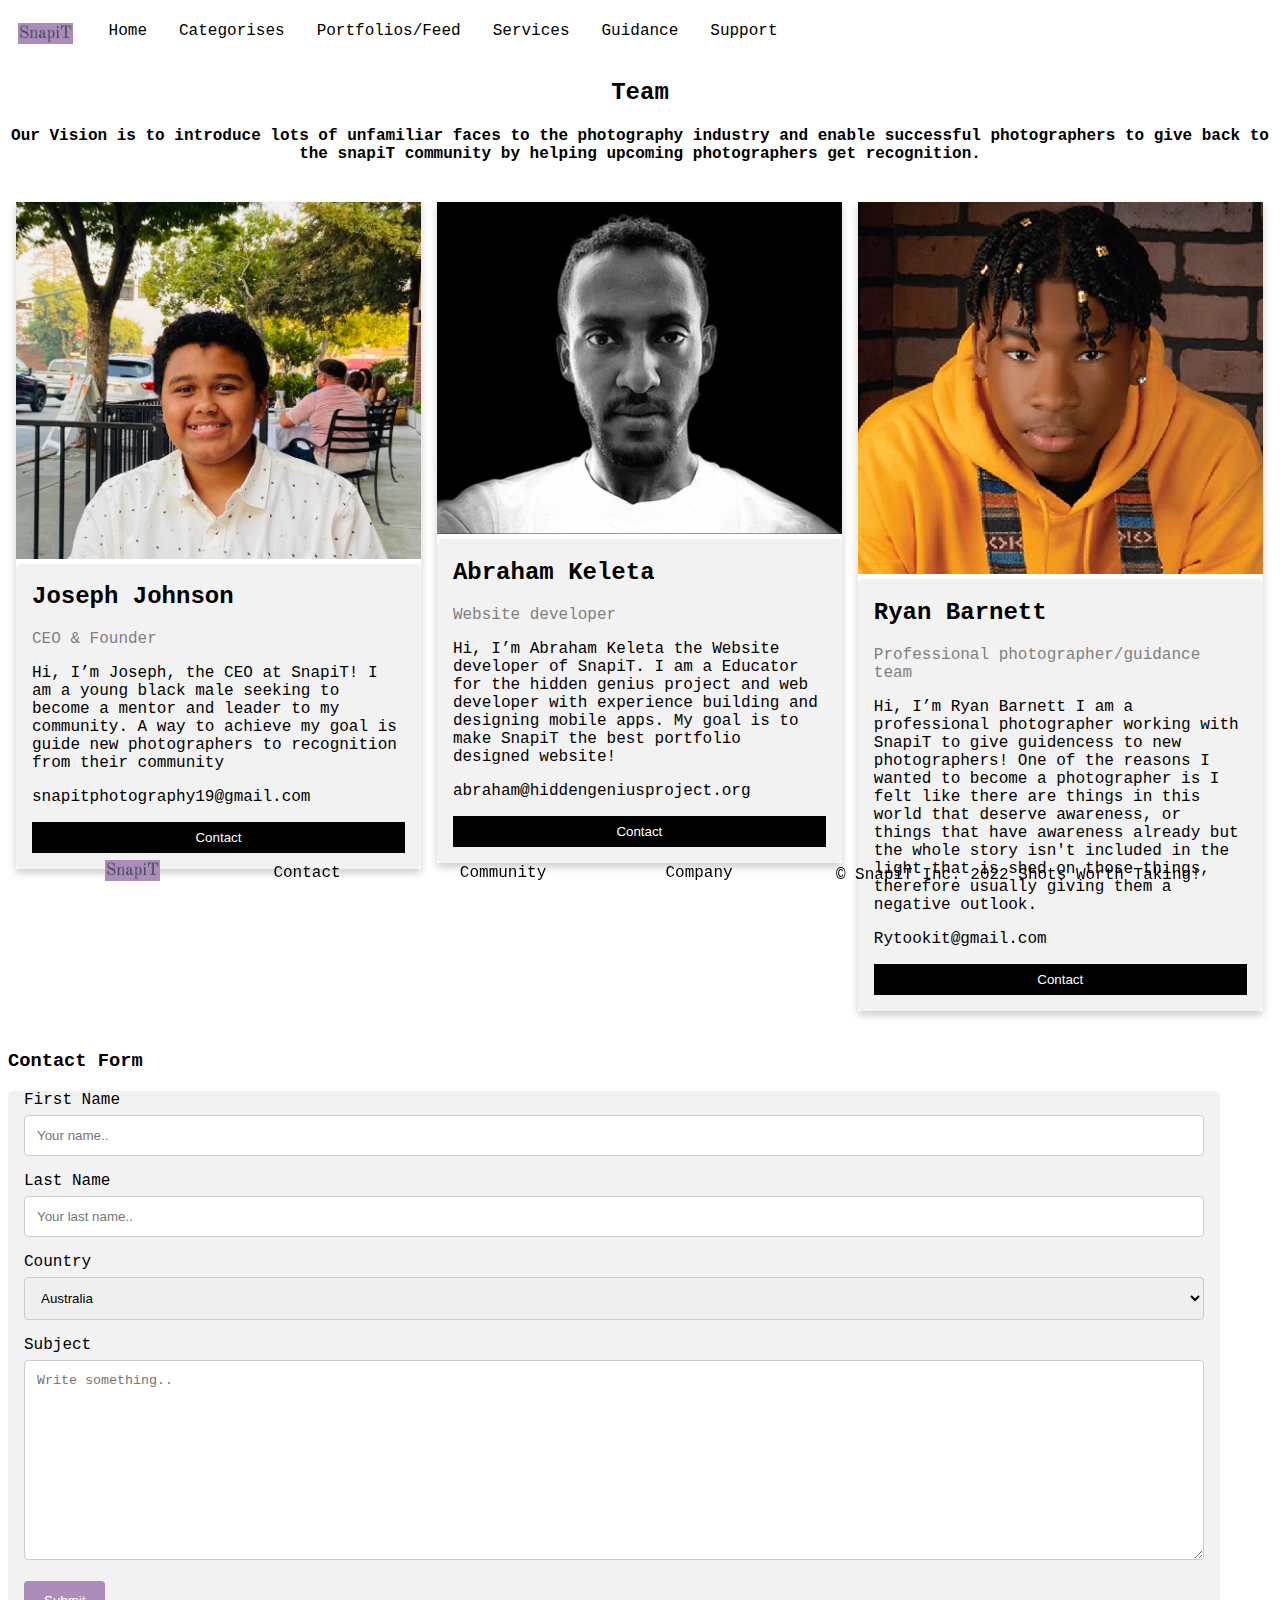
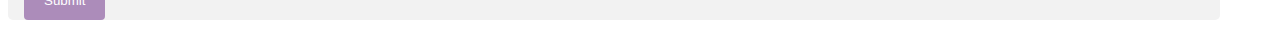
<file: support.html>
<!DOCTYPE html>
<html>

<head>
	<meta name="viewport" content="width=device-width, initial-scale=1">
	<link rel="stylesheet" href="support.css">
	
</head>
<body>
    <div class="header">
      <img src="logo.png" alt="Logo">
    </div>
    <div class="nav">
      <a href="index.html">Home</a>
      <a href="category.html">Categorises</a>
      <a href="feed.html">Portfolios/Feed</a>
      <a href="services.html">Services</a>
      <a href="vids.html">Guidance</a>
    	<a href="support.html">Support</a>
    </div>
    <div class="intro">
    </div>
     <div class=" footer flex-container">
      <img src="logo.png" alt="Logo">
      <a href="support.html">Contact</a>
      <a href="feed.html">Community</a>
      <a href="support.html">Company</a> 
      <p>© SnapiT Inc. 2022 Shots Worth Taking!</p>
    </div>
  
<h2 style="text-align:center">Team</h2>
  <h4 style="text-align:center">Our Vision is to introduce lots of unfamiliar faces to the photography industry and enable successful photographers to give back to the snapiT community by helping upcoming photographers get recognition.
      </h4>
  <br>

<div class="row">
  <div class="column">
    <div class="card">
      <img src="IMG6.jpeg" alt="Joseph" style="width:100%">
      <div class="container">
        <h2>Joseph Johnson</h2>
        <p class="title">CEO & Founder</p>
        <p>Hi, I’m Joseph, the CEO at SnapiT! I am a young black male seeking to become a mentor and leader to my community. A way to achieve my goal is guide new photographers to recognition from their community</p>
        <p>snapitphotography19@gmail.com</p>
        <p><button class="button">Contact</button></p>
      </div>
    </div>
  </div>

  <div class="column">
    <div class="card">
      <img src="ABE.png" alt="ABE" style="width:100%">
      <div class="container">
        <h2>Abraham Keleta</h2>
        <p class="title">Website developer</p>
        <p>Hi, I’m Abraham Keleta the Website developer of SnapiT. I am a Educator for the hidden genius project and web developer with experience building and designing mobile apps. My goal is to make SnapiT the best portfolio designed website!</p>
        <p>abraham@hiddengeniusproject.org</p>
        <p><button class="button">Contact</button></p>
      </div>
    </div>
  </div>
  
  <div class="column">
    <div class="card">
      <img src="RB.png" alt="Ryan" style="width:100%">
      <div class="container">
        <h2>Ryan Barnett</h2>
        <p class="title">Professional photographer/guidance team</p>
        <p>Hi, I’m Ryan Barnett I am a professional photographer working with SnapiT to give guidencess to new photographers! One of the reasons I wanted to become a photographer is I felt like there are things in this world that deserve awareness, or things that have awareness already but the whole story isn't included in the light that is shed on those things, therefore usually giving them a negative outlook.</p>
        <p>Rytookit@gmail.com</p>
        <p><button class="button">Contact</button></p>
      </div>
    </div>
  </div>
</div>

  
<body>
<h3>Contact Form</h3>

<div class="container">
  <form action="/">
    <label for="fname">First Name</label>
    <input type="text" id="fname" name="firstname" placeholder="Your name..">

    <label for="lname">Last Name</label>
    <input type="text" id="lname" name="lastname" placeholder="Your last name..">

    <label for="country">Country</label>
    <select id="country" name="country">
      <option value="australia">Australia</option>
      <option value="canada">Canada</option>
      <option value="usa">USA</option>
    </select>

    <label for="subject">Subject</label>
    <textarea id="subject" name="subject" placeholder="Write something.." style="height:200px"></textarea>

    <input type="submit" value="Submit">
  </form>
</div>

</body>
</html>
</file>
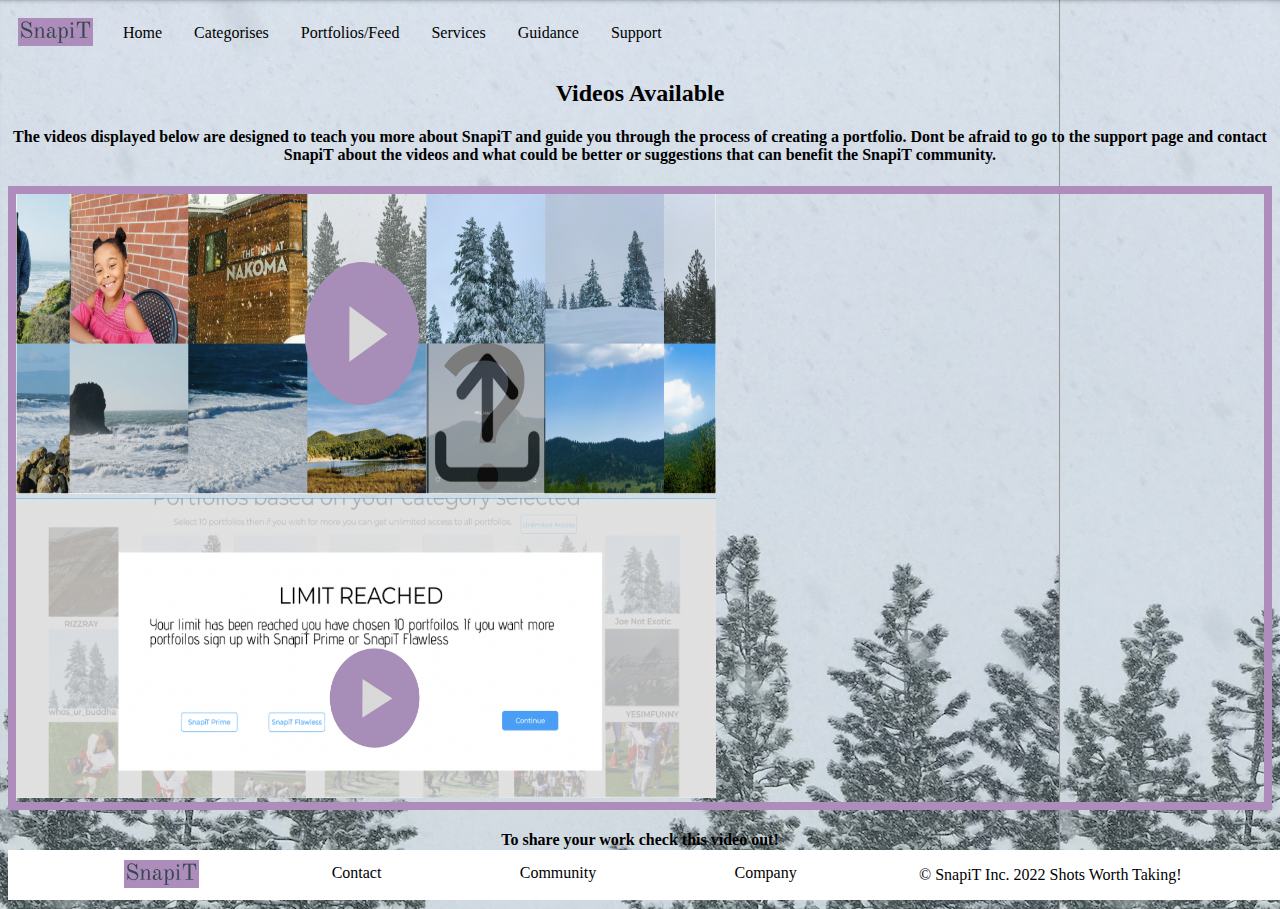
<file: vids.html>
<!DOCTYPE html> 
<html> 
<body> 
<head>
  	<link href="vids.css" rel="stylesheet" type="text/css" />
  </head>
  <body>
    <div class="header">
      <img src="logo.png" alt="Logo">
    </div>
     <div class="nav">
      <a href="index.html">Home</a>
      <a href="category.html">Categorises</a>
      <a href="feed.html">Portfolios/Feed</a>
      <a href="services.html">Services</a>
      <a href="vids.html">Guidance</a>
    	<a href="support.html">Support</a>
    </div>
    <div class=" footer flex-container">
      <img src="logo.png" alt="Logo">
      <a href="support.html">Contact</a>
      <a href="feed.html">Community</a>
      <a href="support.html">Company</a> 
      <p>© SnapiT Inc. 2022 Shots Worth Taking!</p>
    </div>
    <div class="mission">
      <h2 style="text-align:center">Videos Available</h2>
      
      <h4 style="text-align:center">The videos displayed below are designed to teach you more about SnapiT and guide you through the process of creating a portfolio. Dont be afraid to go to the support page and contact SnapiT about the videos and what could be better or suggestions that can benefit the SnapiT community. 

      </h4>
    </div>
    <div class="vid">
  <img src="vid.png" alt="vid" width="700" height="300">
      
    <img src="vid1.png" alt="vid" width="700" height="300">  
    </div>
    <h4 style="text-align:center"> To share your work check this video out!</h4>
    <h4 style="text-align:center"> You are giving a option to select up to 10 portfolios. We give you photographer recommendations base on the categories you selected. </h4>
</body> 
</html>
</file>
<file: category.css>
body 
.footer  {
   position: fixed;
   bottom: 0;
   width: 100%;
   background-color: white;
   color: black;
   text-align: center;
  
}
.flex-container {
  display: flex;
  flex-wrap: nowrap;
justify-content: space-evenly;
}

.flex-container > p {
  
  text-align: center;
  font-size: 16px;
}
  
.footer img {
  width: 75px;
  height: 100%;
  padding: 10px 10px;
}
div {
  display:inline-block;
}

.header img {
  width: 75px;
  padding: 10px 10px;
  float: left;
}

.nav a {
    float: left;
    display: block;
    color: rgb(0, 0, 0);
    text-align: right;
    padding: 14px 16px;
    text-decoration: none;
}
.footer a {
    float: left;
    display: block;
    color: rgb(0, 0, 0);
    text-align: center;
    padding: 14px 16px;
    text-decoration: none;
}
.nav a:hover {
  background-color: rgb(0, 0, 0);
  color:rgb(173, 140, 186);
}

.column {
  float: left;
   border: 5px solid #ae8dbc;
  height:150px;
  margin-top:90px;
  margin-left: 10px;
  width: 150px;
  background-color: #ad8cba;
}
.img{
width: 150px;
height: 90px;
}

/* Clear floats after the columns */
.row:after {
  content: "";
  display: table;
  clear: both;
}

body {
  background-image: url('ii.png');
</file>
<file: log in.css>
body 
.footer  {
   position: fixed;
   bottom: 0;
   width: 100%;
   color: black;
   text-align: center;
  
}
.flex-container {
  display: flex;
  flex-wrap: nowrap;
justify-content: space-evenly;
}

.flex-container > p {
  
  text-align: center;
  font-size: 16px;
}
  
.footer img {
  width: 75px;
  height: 100%;
  padding: 10px 10px;
}
div {
  display:inline-block;
}

.header img {
  width: 75px;
  padding: 10px 10px;
  float: left;
}

.nav a {
    float: left;
    display: block;
    color: rgb(0, 0, 0);
    text-align: center;
    padding: 14px 16px;
    text-decoration: none;
}
.footer a {
    float: left;
    display: block;
    color: rgb(0, 0, 0);
    text-align: center;
    padding: 14px 16px;
    text-decoration: none;
}
.nav a:hover {
  background-color: rgb(0, 0, 0);
  color:rgb(173, 140, 186);
}
{
			font-family: Andale Mono, monospace;
		}

		* {
			box-sizing: border-box;
		}

		input[type=text],
		select,
		textarea {
			width: 100%;
			padding: 12px;
			border: 1px solid #ccc;
			border-radius: 4px;
			box-sizing: border-box;
			margin-top: 6px;
			margin-bottom: 16px;
			resize: vertical;
		}

		input[type=submit] {
			background-color: #ac8cba;
			color: white;
			padding: 12px 20px;
			border: none;
			border-radius: 4px;
			cursor: pointer;
		}
		

		.container {
			border-radius: 5px;
			background-color: #ffffff;
			padding: 20px;
		}
.btn {
  background-color: #ac8cba;
			color: white;
			padding: 12px 20px;
			border: none;
			border-radius: 4px;
			cursor: pointer;
      text-decoration: none;

}
body {
  background-image: url('oo.png');
</file>
<file: services.css>
.footer  {
   position: fixed;
   bottom: 0;
   width: 100%;
   color: black;
   text-align: center;
  
}
.flex-container {
  display: flex;
  flex-wrap: nowrap;
justify-content: space-evenly;
}

.flex-container > p {
  
  text-align: center;
  font-size: 16px;
}
  
.footer img {
  width: 75px;
  height: 100%;
  padding: 10px 10px;
}
div {
  display:inline-block;
}

.header img {
  width: 75px;
  padding: 10px 10px;
  float: left;
}

.nav a {
    float: left;
    display: block;
    color: rgb(0, 0, 0);
    text-align: center;
    padding: 14px 16px;
    text-decoration: none;
}
.footer a {
    float: left;
    display: block;
    color: rgb(0, 0, 0);
    text-align: center;
    padding: 14px 16px;
    text-decoration: none;
}
.nav a:hover {
  background-color: rgb(0, 0, 0);
  color:rgb(173, 140, 186);
}
* {
  box-sizing: border-box;
}

body {
  font-family: Andale Mono, monospace;
}

/* Float four columns side by side */
.column {
  
  float: left;
  width: 30%;
  padding: 0 20px;
}

/* Remove extra left and right margins, due to padding */
.row {margin: 0 -5px;}

/* Clear floats after the columns */
.row:after {
  content: "";
  display: table;
  clear: both;
}

/* Responsive columns */
@media screen and (max-width: 600px) {
  .column {
    width: 100%;
    display: block;
    margin-bottom: 20px;
  }
}

/* Style the counter cards */
.card {
  box-shadow: 0 4px 8px 0 rgba(0, 0, 0, 0.2);
   border: 5px solid #ae8dbc;
  padding: 16px;
  text-align: center;
  background-color: #545454;
}

body {
  background-image: url('oo.png');
</file>
<file: signup.css>
body 
.footer  {
   position: fixed;
   bottom: 0;
   width: 100%;
   color: black;
   text-align: center;
  
}
.role{
margin: 13px;
}
.role-section{
  margin-bottom: 20px;
  
}

.flex-container {
  display: flex;
  flex-wrap: nowrap;
justify-content: space-evenly;
}

.flex-container > p {
  
  text-align: center;
  font-size: 16px;
}
  
.footer img {
  width: 75px;
  height: 100%;
  padding: 10px 10px;
}
div {
  display:inline-block;
}

.header img {
  width: 75px;
  padding: 10px 10px;
  float: left;
}

.nav a {
    float: left;
    display: block;
    color: rgb(0, 0, 0);
    text-align: center;
    padding: 14px 16px;
    text-decoration: none;
}
.footer a {
    float: left;
    display: block;
    color: rgb(0, 0, 0);
    text-align: center;
    padding: 14px 16px;
    text-decoration: none;
}
.nav a:hover {
  background-color: rgb(0, 0, 0);
  color:rgb(173, 140, 186);
}
{
			font-family: Andale Mono, monospace;
		}

		* {
			box-sizing: border-box;
		}

		input[type=text],
		select,
		textarea {
			width: 100%;
			padding: 12px;
			border: 1px solid #ccc;
			border-radius: 4px;
			box-sizing: border-box;
			margin-top: 6px;
			margin-bottom: 16px;
			resize: vertical;
		}

		input[type=submit] {
			background-color: #ac8cba;
			color: white;
			padding: 12px 20px;
			border: none;
			border-radius: 4px;
			cursor: pointer;
		}
		

		.container {
			border-radius: 5px;
			background-color: #ffffff;
			padding: 20px;
		}
.btn {
  background-color: #ac8cba;
			color: white;
			padding: 12px 20px;
			border: none;
			border-radius: 4px;
			cursor: pointer;
      text-decoration: none;

}

body {
  background-image: url('ii.png');
</file>
<file: support.css>
body 
.footer  {
   position: fixed;
   bottom: 0;
   width: 100%;
   color: black;
   text-align: center;
  
}
.flex-container {
  display: flex;
  flex-wrap: nowrap;
justify-content: space-evenly;
}

.flex-container > p {
  
  text-align: center;
  font-size: 16px;
}
  
.footer img {
  width: 75px;
  height: 100%;
  padding: 10px 10px;
}
div {
  display:inline-block;
}

.header img {
  width: 75px;
  padding: 10px 10px;
  float: left;
}

.nav a {
    float: left;
    display: block;
    color: rgb(0, 0, 0);
    text-align: center;
    padding: 14px 16px;
    text-decoration: none;
}
.footer a {
    float: left;
    display: block;
    color: rgb(0, 0, 0);
    text-align: center;
    padding: 14px 16px;
    text-decoration: none;
}
.nav a:hover {
  background-color: rgb(0, 0, 0);
  color:rgb(173, 140, 186);
}



{
			font-family: Andale Mono, monospace;
		}

		* {
			box-sizing: border-box;
		}

		input[type=text],
		select,
		textarea {
			width: 100%;
			padding: 12px;
			border: 1px solid #ccc;
			border-radius: 4px;
			box-sizing: border-box;
			margin-top: 6px;
			margin-bottom: 16px;
			resize: vertical;
		}

		input[type=submit] {
			background-color: #ac8cba;
			color: white;
			padding: 12px 20px;
			border: none;
			border-radius: 4px;
			cursor: pointer;
		}

		input[type=submit]:hover {
			background-color: #45a049;
		}

		.container {
			border-radius: 5px;
			background-color: #f2f2f2;
			padding: 20px;
		}

body {
  font-family: Andale Mono, monospace;
}

html {
  box-sizing: border-box;
}

*, *:before, *:after {
  box-sizing: inherit;
}

.column {
  float: left;
  width: 33.3%;
  margin-bottom: 16px;
  padding: 0 8px;
}

@media screen and (max-width: 650px) {
  .column {
    width: 100%;
    display: block;
  }
}

.card {
  box-shadow: 0 4px 8px 0 rgba(0, 0, 0, 0.2);
}

.container {
  padding: 0 16px;
}

.container::after, .row::after {
  content: "";
  clear: both;
  display: table;
}

.title {
  color: grey;
}

.button {
  border: none;
  outline: 0;
  display: inline-block;
  padding: 8px;
  color: white;
  background-color: #000;
  text-align: center;
  cursor: pointer;
  width: 100%;
}

.button:hover {
  background-color: #555;
}
</file>
<file: vids.css>
body 
.footer  {
   position: fixed;
   bottom: 0;
   width: 100%;
   background-color: white;
   color: black;
   text-align: center;
  
}
.flex-container {
  display: flex;
  flex-wrap: nowrap;
justify-content: space-evenly;
}

.flex-container > p {
  
  text-align: center;
  font-size: 16px;
}
  
.footer img {
  width: 75px;
  height: 100%;
  padding: 10px 10px;
}
div {
  display:inline-block;
}

.header img {
  width: 75px;
  padding: 10px 10px;
  float: left;
}

.nav a {
    float: left;
    display: block;
    color: rgb(0, 0, 0);
    text-align: right;
    padding: 14px 16px;
    text-decoration: none;
}
.footer a {
    float: left;
    display: block;
    color: rgb(0, 0, 0);
    text-align: center;
    padding: 14px 16px;
    text-decoration: none;
}
.nav a:hover {
  background-color: rgb(0, 0, 0);
  color:rgb(173, 140, 186);
}
.vid{
 border: 8px solid #ae8dbc;
  
}

body {
  background-image: url('ii.png');
</file>
